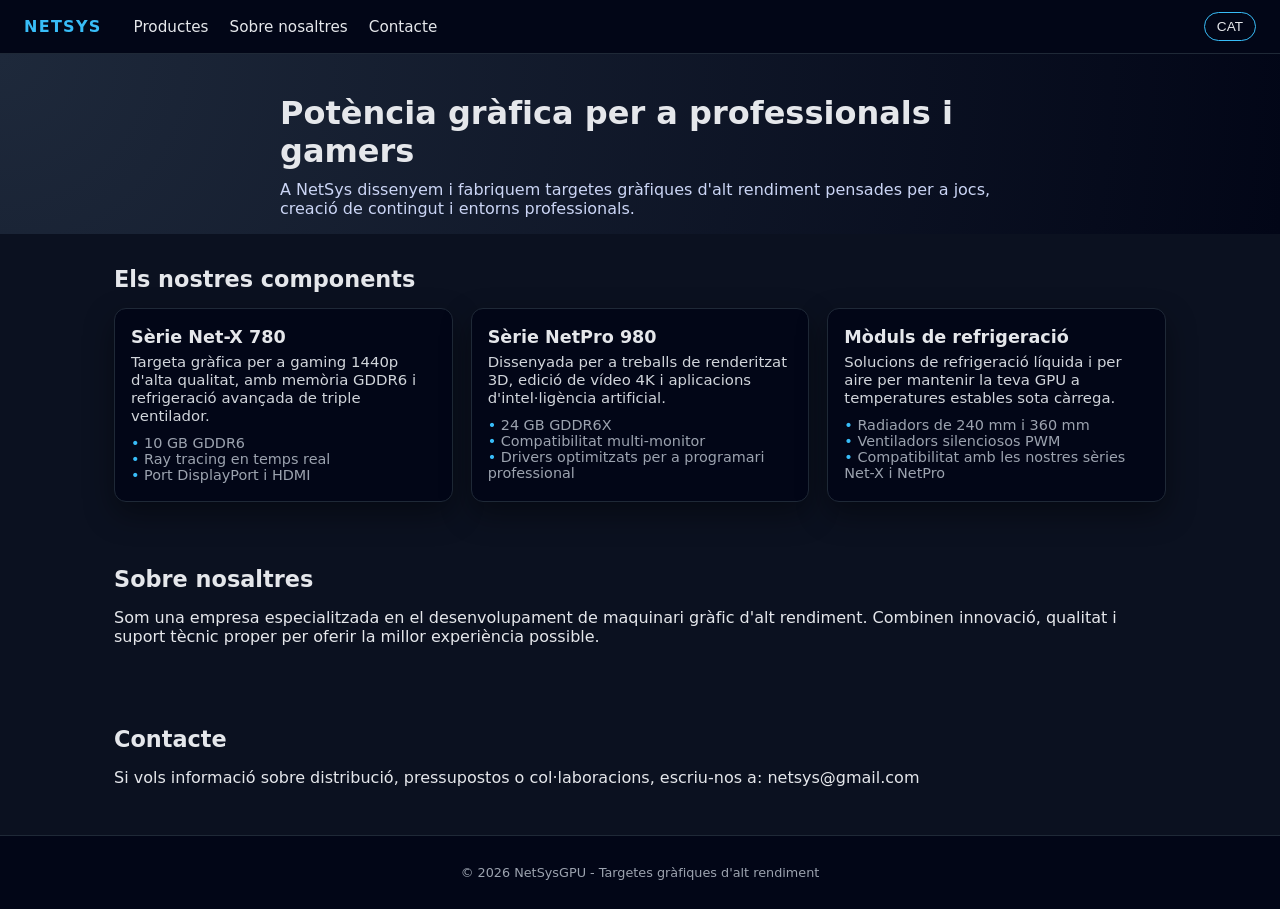
<file: index.html>
<!DOCTYPE html>
<html lang="ca">
<head>
    <meta charset="UTF-8">
    <title>NetSys - Targetes gràfiques d'alt rendiment</title>
    <link rel="stylesheet" href="estilos.css">
</head>
<body>
    <header class="main-header">
        <div class="header-left">
            <span class="logo">NetSys</span>
            <nav class="main-nav">
                <a href="#productes"
                   data-ca="Productes" data-es="Productos" data-en="Products"
                >Productes</a>
                <a href="#sobre-nosaltres"
                   data-ca="Sobre nosaltres" data-es="Sobre nosotros" data-en="About us"
                >Sobre nosaltres</a>
                <a href="#contacte"
                   data-ca="Contacte" data-es="Contacto" data-en="Contact"
                >Contacte</a>
            </nav>
        </div>
        <div class="header-right">

            <div class="lang-select">
                <button class="lang-switch" type="button" id="langToggle">CAT</button>
                <div class="lang-options" id="langOptions">
                    <button class="lang-option active" data-lang="ca">Català</button>
                    <button class="lang-option" data-lang="es">Español</button>
                    <button class="lang-option" data-lang="en">English</button>
                </div>
            </div>
        </div>
    </header>

    <main>
        <section class="hero">
            <div class="hero-text">
                <h1
                    data-ca="Potència gràfica per a professionals i gamers"
                    data-es="Potencia gráfica para profesionales y gamers"
                    data-en="Graphics power for professionals and gamers"
                >
                    Potència gràfica per a professionals i gamers
                </h1>
                <p
                    data-ca="A NetSys dissenyem i fabriquem targetes gràfiques d'alt rendiment pensades per a jocs, creació de contingut i entorns professionals."
                    data-es="En NetSys diseñamos y fabricamos tarjetas gráficas de alto rendimiento pensadas para juegos, creación de contenido y entornos profesionales."
                    data-en="At NetSys we design and manufacture high-performance graphics cards for gaming, content creation, and professional environments."
                >
                    A NetSys dissenyem i fabriquem targetes gràfiques d'alt rendiment
                    pensades per a jocs, creació de contingut i entorns professionals.
                </p>
            </div>
        </section>

        <section id="productes" class="section">
            <h2
                data-ca="Els nostres components"
                data-es="Nuestros componentes"
                data-en="Our components"
            >Els nostres components</h2>
            <div class="cards-grid">
                <article class="card">
                    <h3
                        data-ca="Sèrie Net-X 780"
                        data-es="Serie Net-X 780"
                        data-en="Net-X 780 Series"
                    >Sèrie Net-X 780</h3>
                    <p
                        data-ca="Targeta gràfica per a gaming 1440p d'alta qualitat, amb memòria GDDR6 i refrigeració avançada de triple ventilador."
                        data-es="Tarjeta gráfica para gaming 1440p de alta calidad, con memoria GDDR6 y refrigeración avanzada de triple ventilador."
                        data-en="High-quality 1440p gaming graphics card with GDDR6 memory and advanced triple-fan cooling."
                    >
                        Targeta gràfica per a gaming 1440p d'alta qualitat, amb memòria GDDR6
                        i refrigeració avançada de triple ventilador.
                    </p>
                    <ul class="spec-list">
                        <li data-ca="10 GB GDDR6" data-es="10 GB GDDR6" data-en="10 GB GDDR6">10 GB GDDR6</li>
                        <li data-ca="Ray tracing en temps real" data-es="Ray tracing en tiempo real" data-en="Real-time ray tracing">Ray tracing en temps real</li>
                        <li data-ca="Port DisplayPort i HDMI" data-es="Puerto DisplayPort y HDMI" data-en="DisplayPort and HDMI ports">Port DisplayPort i HDMI</li>
                    </ul>
                </article>

                <article class="card">
                    <h3
                        data-ca="Sèrie NetPro 980"
                        data-es="Serie NetPro 980"
                        data-en="NetPro 980 Series"
                    >Sèrie NetPro 980</h3>
                    <p
                        data-ca="Dissenyada per a treballs de renderitzat 3D, edició de vídeo 4K i aplicacions d'intel·ligència artificial."
                        data-es="Diseñada para trabajos de renderizado 3D, edición de vídeo 4K y aplicaciones de inteligencia artificial."
                        data-en="Designed for 3D rendering, 4K video editing, and AI applications."
                    >
                        Dissenyada per a treballs de renderitzat 3D, edició de vídeo 4K
                        i aplicacions d'intel·ligència artificial.
                    </p>
                    <ul class="spec-list">
                        <li data-ca="24 GB GDDR6X" data-es="24 GB GDDR6X" data-en="24 GB GDDR6X">24 GB GDDR6X</li>
                        <li data-ca="Compatibilitat multi-monitor" data-es="Compatibilidad multi-monitor" data-en="Multi-monitor support">Compatibilitat multi-monitor</li>
                        <li data-ca="Drivers optimitzats per a programari professional" data-es="Drivers optimizados para software profesional" data-en="Optimized drivers for professional software">Drivers optimitzats per a programari professional</li>
                    </ul>
                </article>

                <article class="card">
                    <h3
                        data-ca="Mòduls de refrigeració"
                        data-es="Módulos de refrigeración"
                        data-en="Cooling modules"
                    >Mòduls de refrigeració</h3>
                    <p
                        data-ca="Solucions de refrigeració líquida i per aire per mantenir la teva GPU a temperatures estables sota càrrega."
                        data-es="Soluciones de refrigeración líquida y por aire para mantener tu GPU a temperaturas estables bajo carga."
                        data-en="Liquid and air cooling solutions to keep your GPU at stable temperatures under load."
                    >
                        Solucions de refrigeració líquida i per aire per mantenir la teva GPU
                        a temperatures estables sota càrrega.
                    </p>
                    <ul class="spec-list">
                        <li data-ca="Radiadors de 240 mm i 360 mm" data-es="Radiadores de 240 mm y 360 mm" data-en="240 mm and 360 mm radiators">Radiadors de 240 mm i 360 mm</li>
                        <li data-ca="Ventiladors silenciosos PWM" data-es="Ventiladores silenciosos PWM" data-en="Quiet PWM fans">Ventiladors silenciosos PWM</li>
                        <li data-ca="Compatibilitat amb les nostres sèries Net-X i NetPro" data-es="Compatibilidad con nuestras series Net-X y NetPro" data-en="Compatible with Net-X and NetPro series">Compatibilitat amb les nostres sèries NovaX i NovaPro</li>
                    </ul>
                </article>
            </div>
        </section>

        <section id="sobre-nosaltres" class="section">
            <h2
                data-ca="Sobre nosaltres"
                data-es="Sobre nosotros"
                data-en="About us"
            >Sobre nosaltres</h2>
            <p
                data-ca="Som una empresa especialitzada en el desenvolupament de maquinari gràfic d'alt rendiment. Combinen innovació, qualitat i suport tècnic proper per oferir la millor experiència possible."
                data-es="Somos una empresa especializada en el desarrollo de hardware gráfico de alto rendimiento. Combinamos innovación, calidad y soporte técnico cercano para ofrecer la mejor experiencia posible."
                data-en="We are a company specialized in high-performance graphics hardware development. We combine innovation, quality, and close technical support to deliver the best possible experience."
            >
                Som una empresa especialitzada en el desenvolupament
                de maquinari gràfic d'alt rendiment. Combinen innovació, qualitat
                i suport tècnic proper per oferir la millor experiència possible.
            </p>
        </section>

        <section id="contacte" class="section">
            <h2
                data-ca="Contacte"
                data-es="Contacto"
                data-en="Contact"
            >Contacte</h2>
            <p
                data-ca="Si vols informació sobre distribució, pressupostos o col·laboracions, escriu-nos a: netsys@gmail.com"
                data-es="Si quieres información sobre distribución, presupuestos o colaboraciones, escríbenos a: netsys@gmail.com"
                data-en="For distribution info, quotes, or collaborations, email us at: netsys@gmail.com"
            >
                Si vols informació sobre distribució, pressupostos o col·laboracions,
                escriu-nos a: <strong>netsys@gmail.com</strong>
            </p>
        </section>
    </main>

    <footer class="main-footer">
        <p
            data-ca="© 2026 NetSysGPU - Targetes gràfiques d'alt rendiment"
            data-es="© 2026 NetSysGPU - Tarjetas gráficas de alto rendimiento"
            data-en="© 2026 NetSysGPU - High-performance graphics cards"
        >
            © 2026 NetSysGPU - Targetes gràfiques d'alt rendiment
        </p>
    </footer>

    <script>

        function aplicarIdioma(idioma) {
            document.documentElement.lang = idioma;
            

            document.getElementById('langToggle').textContent = 
                idioma === 'ca' ? 'CAT' : 
                idioma === 'es' ? 'ES' : 'EN';
            

            document.querySelectorAll('.lang-option').forEach(btn => {
                btn.classList.toggle('active', btn.dataset.lang === idioma);
            });
            

            document.querySelectorAll('[data-ca]').forEach(el => {
                el.textContent = el.dataset.ca;
            });
            
            if (idioma === 'es') {
                document.querySelectorAll('[data-es]').forEach(el => {
                    el.textContent = el.dataset.es;
                });
            } else if (idioma === 'en') {
                document.querySelectorAll('[data-en]').forEach(el => {
                    el.textContent = el.dataset.en;
                });
            }
        }

        function initIdioma() {
            const idiomaGuardat = localStorage.getItem('idiomaNetSys') || 'ca';
            aplicarIdioma(idiomaGuardat);
        }


        document.getElementById('langToggle').addEventListener('click', function(e) {
            e.stopPropagation();
            document.getElementById('langOptions').classList.toggle('show');
        });


        document.querySelectorAll('.lang-option').forEach(btn => {
            btn.addEventListener('click', function() {
                const lang = this.dataset.lang;
                localStorage.setItem('idiomaNetSys', lang);
                aplicarIdioma(lang);
                document.getElementById('langOptions').classList.remove('show');
            });
        });


        document.addEventListener('click', () => {
            document.getElementById('langOptions').classList.remove('show');
        });


        initIdioma();
    </script>
</body>
</html>
</file>
<file: estilos.css>
*,
*::before,
*::after {
    box-sizing: border-box;
}

body {
    margin: 0;
    font-family: system-ui, -apple-system, BlinkMacSystemFont, "Segoe UI", sans-serif;
    background-color: #0b1120;
    color: #e5e7eb;
}

.top-bar,
.main-header {
    display: flex;
    justify-content: space-between;
    align-items: center;
    padding: 12px 24px;
    background: #020617;
    border-bottom: 1px solid #1f2937;
}

.logo {
    font-weight: 700;
    letter-spacing: 0.08em;
    text-transform: uppercase;
    color: #38bdf8;
}

.lang-switch {
    border: 1px solid #38bdf8;
    background: transparent;
    color: #e5e7eb;
    padding: 6px 12px;
    border-radius: 999px;
    cursor: pointer;
    font-size: 0.85rem;
    transition: background 0.2s, color 0.2s, transform 0.1s;
}

.lang-switch:hover {
    background: #38bdf8;
    color: #020617;
}

.lang-switch:active {
    transform: scale(0.96);
}

.login-body {
    min-height: 100vh;
    display: flex;
    flex-direction: column;
}

.login-container {
    flex: 1;
    display: flex;
    justify-content: center;
    align-items: center;
    padding: 24px;
}

.login-box {
    background: radial-gradient(circle at top left, #1e293b, #020617);
    border-radius: 16px;
    padding: 32px 28px;
    max-width: 380px;
    width: 100%;
    box-shadow: 0 18px 40px rgba(0, 0, 0, 0.5);
}

.login-box h1 {
    margin-top: 0;
    margin-bottom: 8px;
    font-size: 1.6rem;
}

.login-subtitle {
    margin: 0 0 20px;
    font-size: 0.95rem;
    color: #9ca3af;
}

.login-form .form-group {
    display: flex;
    flex-direction: column;
    margin-bottom: 16px;
}

.login-form label {
    font-size: 0.9rem;
    margin-bottom: 4px;
}

.login-form input {
    padding: 8px 10px;
    border-radius: 8px;
    border: 1px solid #4b5563;
    background: #020617;
    color: #e5e7eb;
    outline: none;
    font-size: 0.95rem;
}

.login-form input:focus {
    border-color: #38bdf8;
    box-shadow: 0 0 0 1px rgba(56, 189, 248, 0.4);
}

.btn-primary {
    width: 100%;
    margin-top: 8px;
    padding: 10px 14px;
    border-radius: 999px;
    border: none;
    cursor: pointer;
    background: linear-gradient(135deg, #38bdf8, #0ea5e9);
    color: #020617;
    font-weight: 600;
    font-size: 0.95rem;
    transition: transform 0.1s, box-shadow 0.1s, filter 0.15s;
}

.btn-primary:hover {
    filter: brightness(1.05);
    box-shadow: 0 10px 25px rgba(56, 189, 248, 0.4);
}

.btn-primary:active {
    transform: translateY(1px) scale(0.98);
    box-shadow: none;
}

.login-note {
    margin-top: 16px;
    font-size: 0.8rem;
    color: #9ca3af;
}

.main-header .header-left {
    display: flex;
    align-items: center;
    gap: 32px;
}

.main-nav a {
    color: #e5e7eb;
    text-decoration: none;
    margin-right: 16px;
    font-size: 0.95rem;
    position: relative;
}

.main-nav a:last-child {
    margin-right: 0;
}

.main-nav a::after {
    content: "";
    position: absolute;
    left: 0;
    bottom: -4px;
    width: 0;
    height: 2px;
    background: #38bdf8;
    transition: width 0.2s;
}

.main-nav a:hover::after {
    width: 100%;
}

.hero {
    padding: 40px 24px 16px;
    background: radial-gradient(circle at top left, #1e293b, #020617);
}

.hero-text {
    max-width: 720px;
    margin: 0 auto;
}

.hero h1 {
    margin-top: 0;
    font-size: 2rem;
    margin-bottom: 10px;
}

.hero p {
    margin: 0;
    font-size: 1rem;
    color: #cbd5f5;
}

.section {
    padding: 32px 24px;
    max-width: 1100px;
    margin: 0 auto;
}

.section h2 {
    margin-top: 0;
    margin-bottom: 16px;
    font-size: 1.4rem;
}

.cards-grid {
    display: grid;
    grid-template-columns: repeat(auto-fit, minmax(260px, 1fr));
    gap: 18px;
}

.card {
    background: #020617;
    border-radius: 12px;
    padding: 18px 16px;
    border: 1px solid #1f2937;
    box-shadow: 0 12px 30px rgba(0, 0, 0, 0.4);
    transition: transform 0.15s, box-shadow 0.15s, border-color 0.15s;
}

.card h3 {
    margin-top: 0;
    margin-bottom: 6px;
    font-size: 1.1rem;
}

.card p {
    margin-top: 0;
    margin-bottom: 10px;
    font-size: 0.93rem;
    color: #d1d5db;
}

.card:hover {
    transform: translateY(-3px);
    border-color: #38bdf8;
    box-shadow: 0 18px 40px rgba(56, 189, 248, 0.3);
}

.spec-list {
    list-style: none;
    padding-left: 0;
    margin: 0;
    font-size: 0.9rem;
    color: #9ca3af;
}

.spec-list li::before {
    content: "• ";
    color: #38bdf8;
}

.main-footer {
    padding: 16px 24px;
    text-align: center;
    font-size: 0.8rem;
    color: #9ca3af;
    border-top: 1px solid #1f2937;
    background: #020617;
}

@media (max-width: 640px) {
    .main-header {
        flex-direction: column;
        align-items: flex-start;
        gap: 8px;
    }

    .main-header .header-left {
        width: 100%;
        justify-content: space-between;
    }

    .main-nav {
        margin-top: 4px;
    }

    .hero {
        padding: 28px 16px 12px;
    }

    .section {
        padding: 24px 16px;
    }

    .login-box {
        padding: 24px 20px;
    }
}


.lang-select {
    position: relative;
    display: inline-block;
}

.lang-options {
    display: none;
    position: absolute;
    top: 110%;
    right: 0;
    background: #020617;
    border: 1px solid #1f2937;
    border-radius: 8px;
    box-shadow: 0 10px 25px rgba(0, 0, 0, 0.5);
    min-width: 90px;
    z-index: 1000;
}

.lang-options.show {
    display: block;
}

.lang-option {
    display: block;
    width: 100%;
    padding: 6px 10px;
    background: none;
    border: none;
    text-align: left;
    color: #e5e7eb;
    cursor: pointer;
    font-size: 0.85rem;
    transition: background 0.15s;
}

.lang-option:hover {
    background: #1e293b;
}

.lang-option.active {
    color: #38bdf8;
    font-weight: 600;
}
</file>
